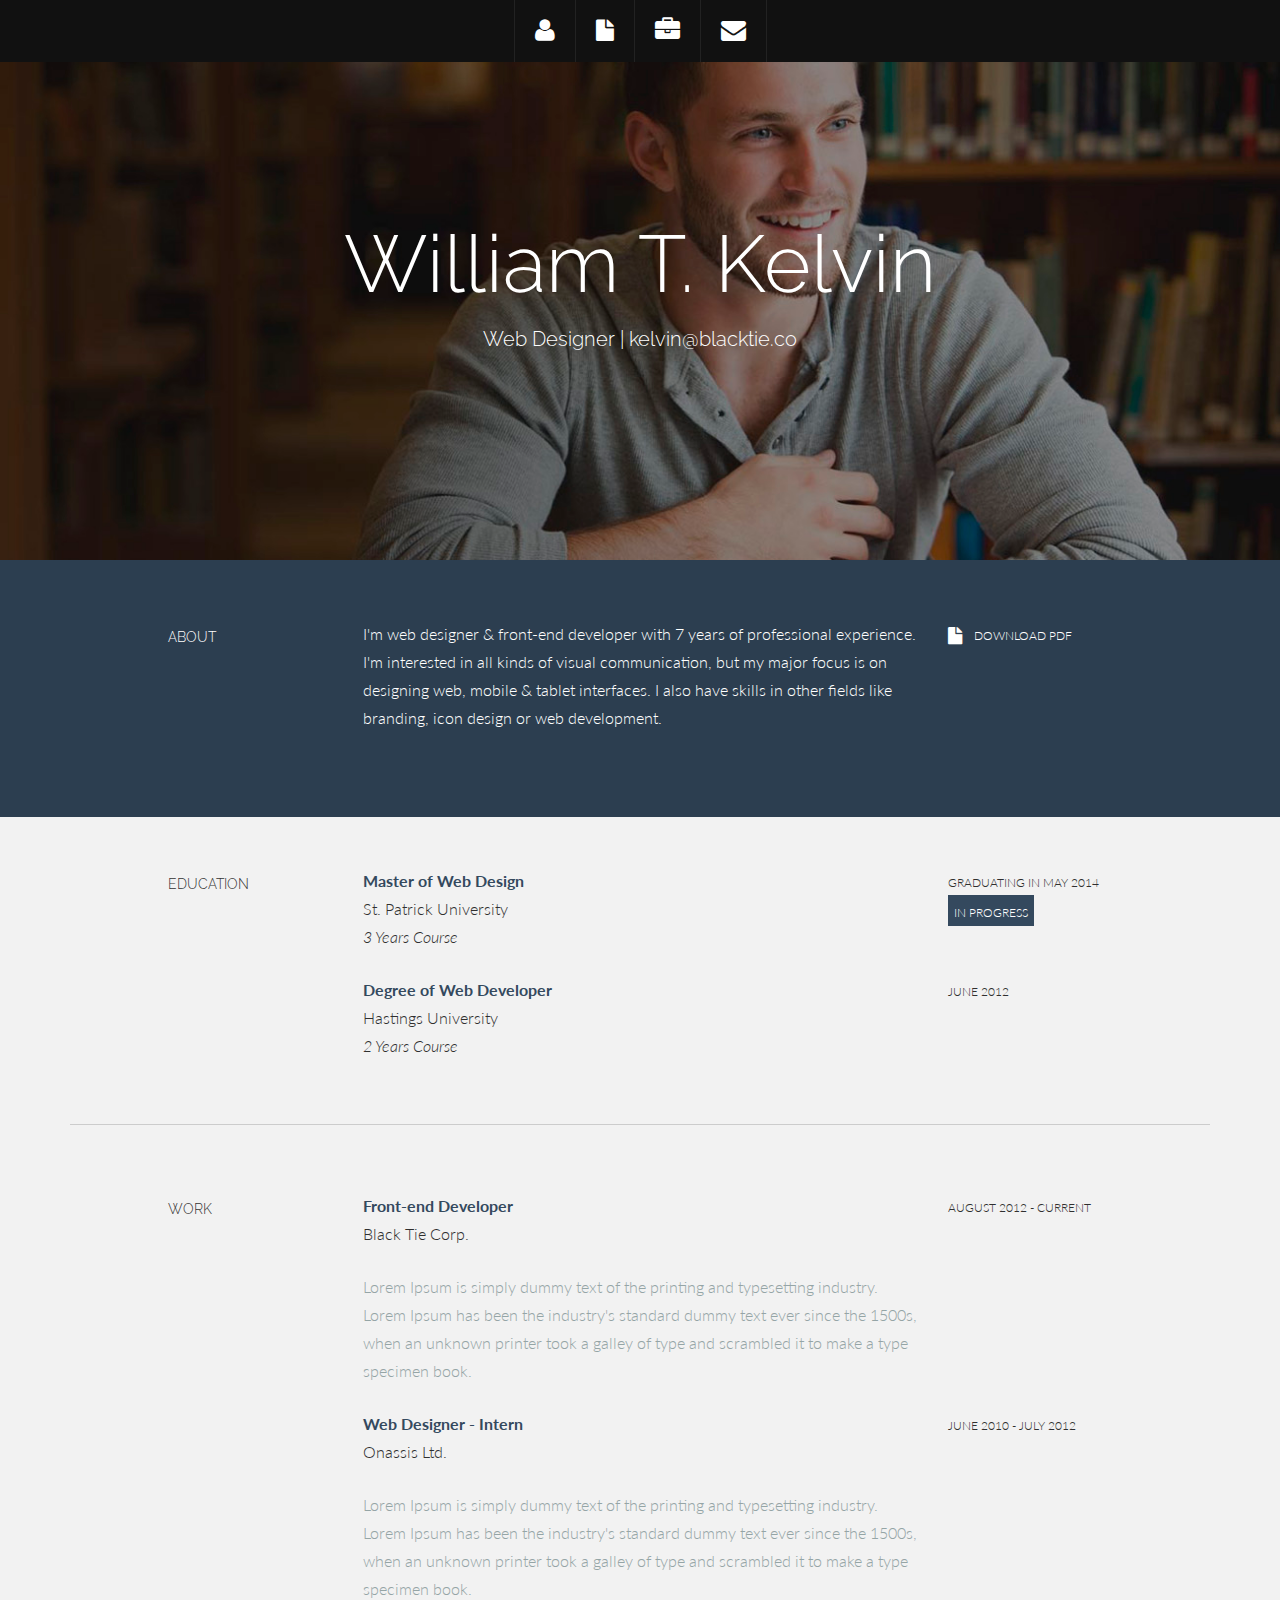
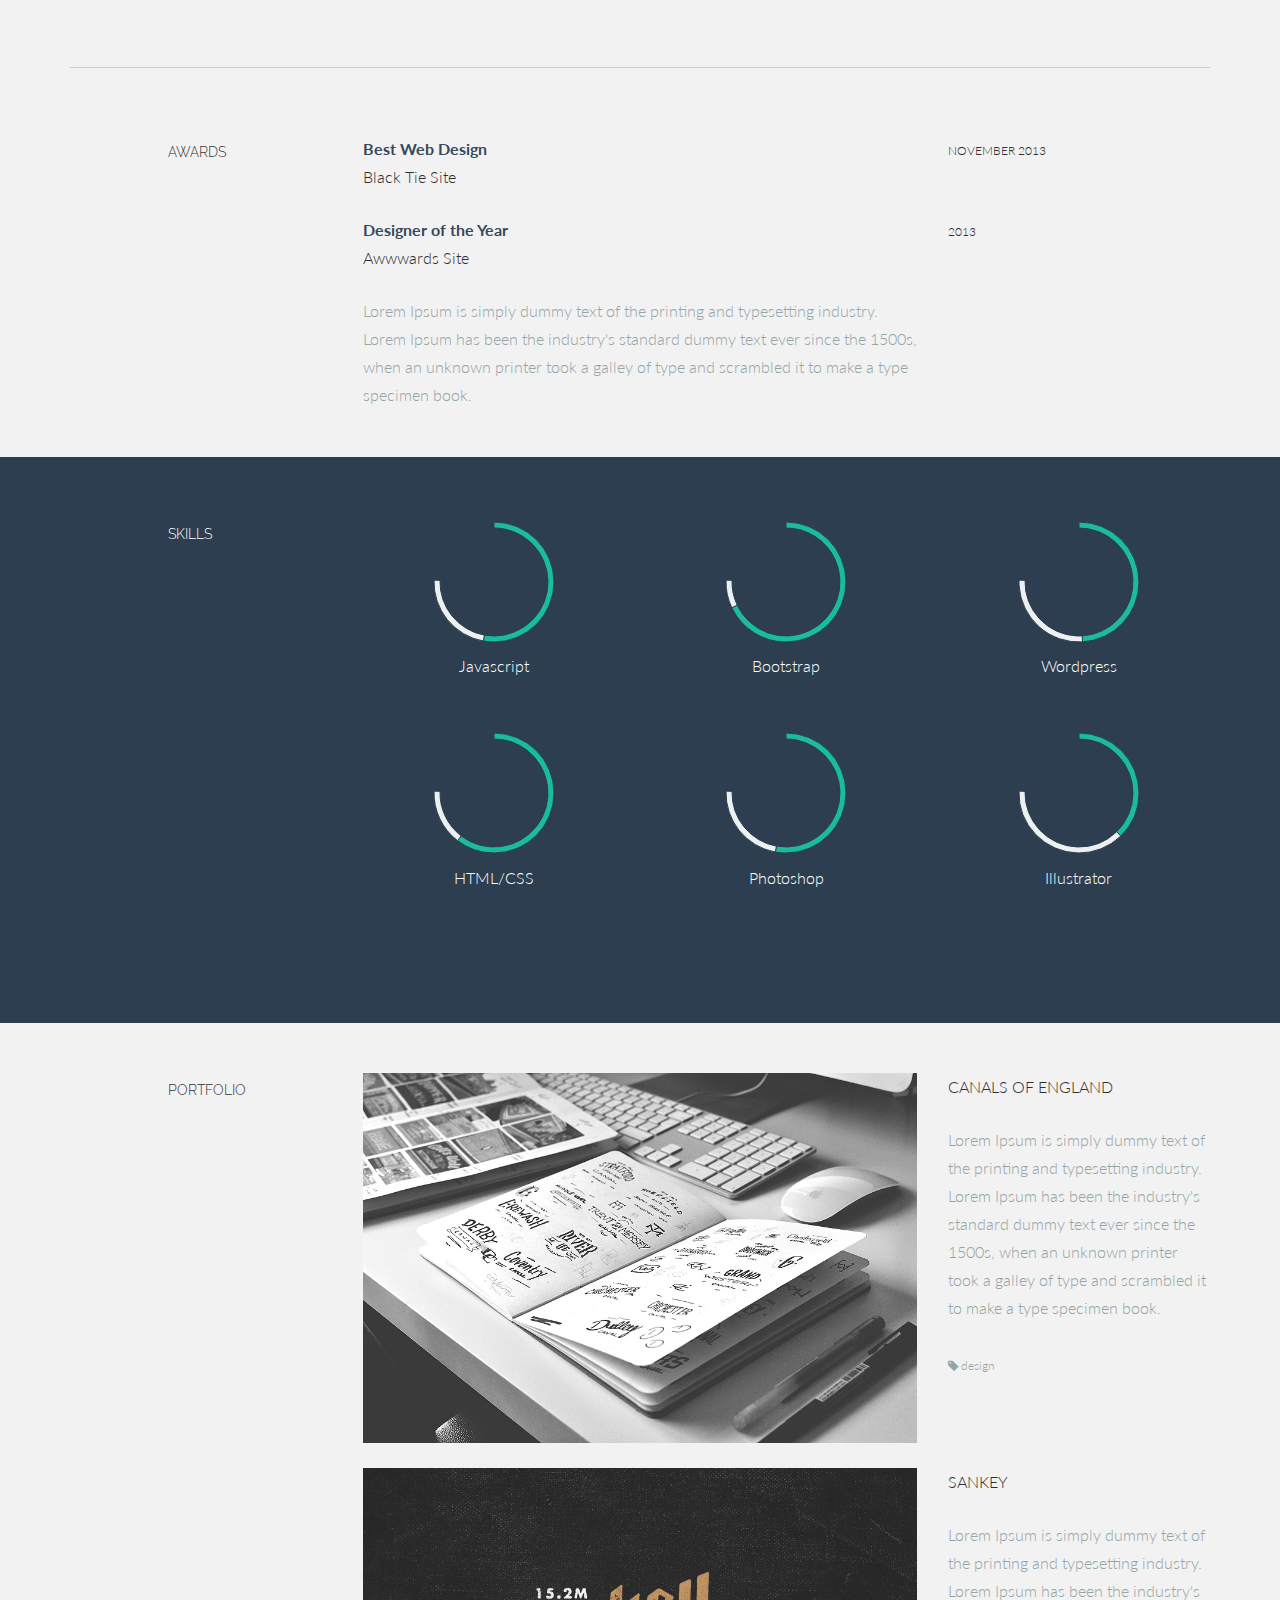
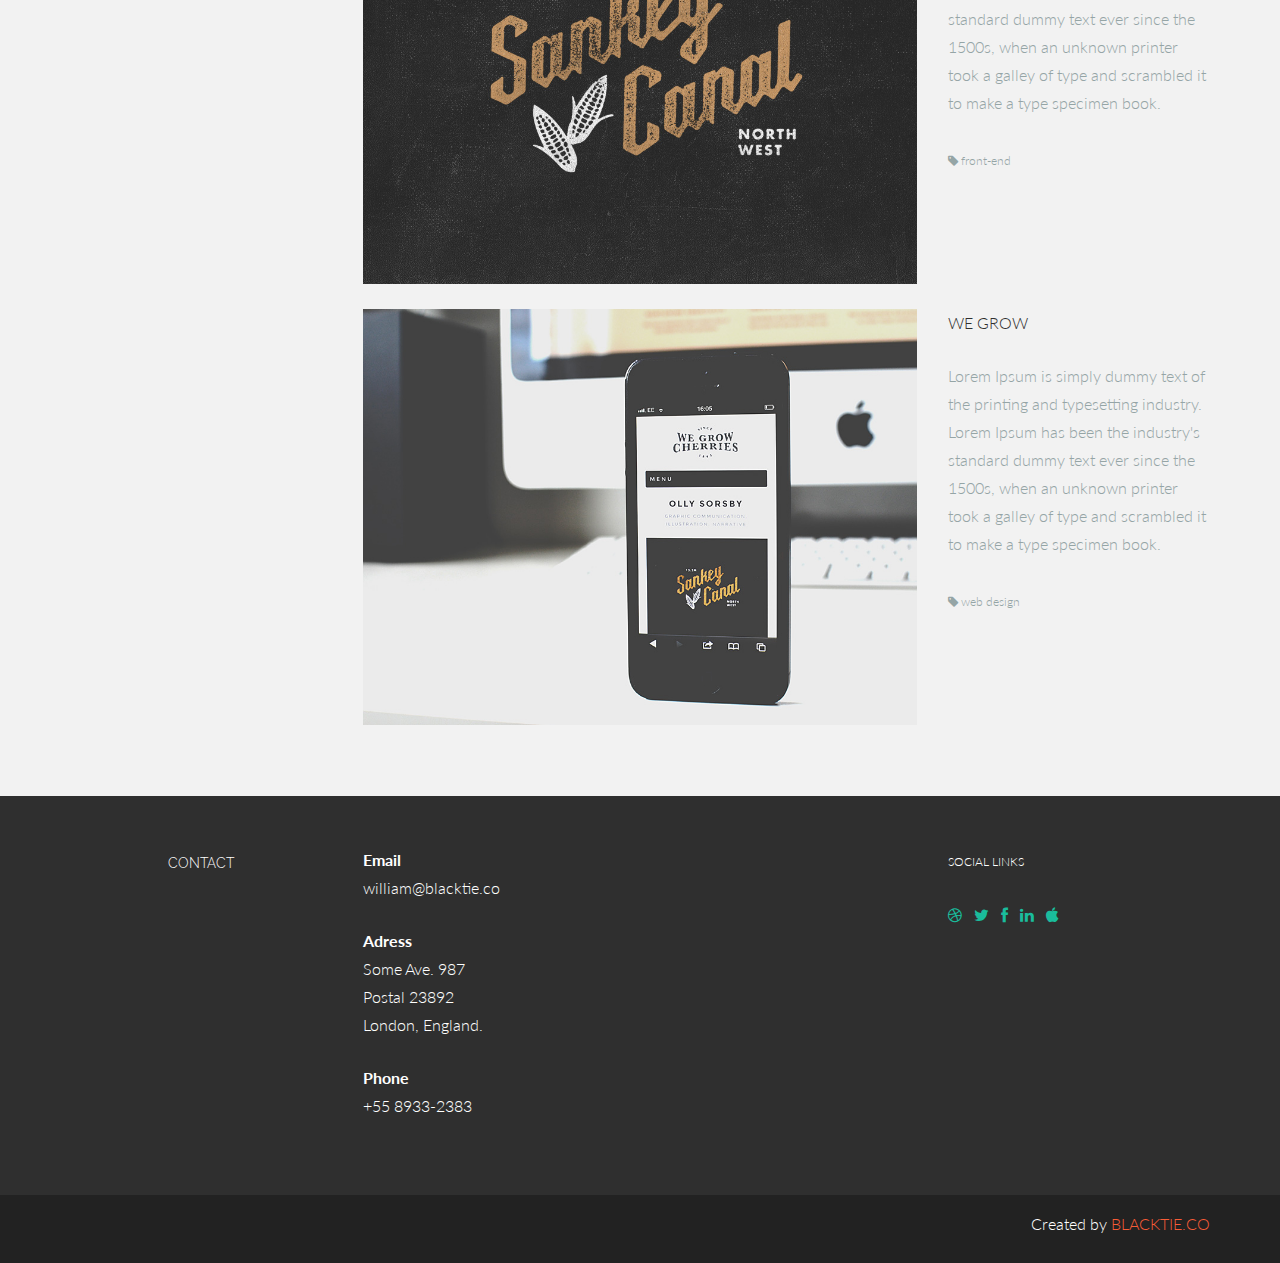
<file: smp/index.html>
<!DOCTYPE html>
<html lang="en">
  <head>
    <meta charset="utf-8">
    <meta name="viewport" content="width=device-width, initial-scale=1.0">
    <meta name="description" content="">
    <meta name="author" content="">
    <link rel="shortcut icon" href="assets/ico/favicon.png">

    <title>Kelvin - Bootstrap 3 Resume Theme</title>

    <!-- Bootstrap core CSS -->
    <link href="assets/css/bootstrap.css" rel="stylesheet">

    <!-- Custom styles for this template -->
    <link href="assets/css/main.css" rel="stylesheet">
    
	<link rel="stylesheet" href="assets/css/font-awesome.min.css">
    
    <link href='http://fonts.googleapis.com/css?family=Lato:300,400,700,300italic,400italic' rel='stylesheet' type='text/css'>
    <link href='http://fonts.googleapis.com/css?family=Raleway:400,300,700' rel='stylesheet' type='text/css'>
    
    <script src="assets/js/jquery.min.js"></script>
    <script type="text/javascript" src="assets/js/smoothscroll.js"></script> 
    <script src="assets/js/Chart.js"></script>

    <!-- HTML5 shim and Respond.js IE8 support of HTML5 elements and media queries -->
    <!--[if lt IE 9]>
      <script src="assets/js/html5shiv.js"></script>
      <script src="assets/js/respond.min.js"></script>
    <![endif]-->
  </head>

  <body data-spy="scroll" data-offset="0" data-target="#nav">

	<div id="section-topbar">
		<div id="topbar-inner">
			<div class="container">
				<div class="row">
					<div class="dropdown">
						<ul id="nav" class="nav">
							<li class="menu-item"><a class="smoothScroll" href="#about" title="About"><i class="icon-user"></i></a></li>
							<li class="menu-item"><a class="smoothScroll" href="#resume" title="Resume"><i class="icon-file"></i></a></li>
							<li class="menu-item"><a class="smoothScroll" href="#work" title="Works"><i class="icon-briefcase"></i></a></li>
							<li class="menu-item"><a class="smoothScroll" href="#contact" title="Contact"><i class="icon-envelope"></i></a></li>
						</ul><!--/ uL#nav -->
					</div><!-- /.dropdown -->

					<div class="clear"></div>
				</div><!--/.row -->
			</div><!--/.container -->

			<div class="clear"></div>
		</div><!--/ #topbar-inner -->
	</div><!--/ #section-topbar -->
	
	<div id="headerwrap">
		<div class="container">
			<div class="row centered">
				<div class="col-lg-12">
					<h1>William T. Kelvin</h1>
					<h3>Web Designer | kelvin@blacktie.co</h3>
				</div><!--/.col-lg-12 -->
			</div><!--/.row -->
		</div><!--/.container -->
	</div><!--/.#headerwrap -->
	

	<section id="about" name="about"></section>
	<div id="intro">
		<div class="container">
			<div class="row">
				
				<div class="col-lg-2 col-lg-offset-1">
					<h5>ABOUT</h5>
				</div>
				<div class="col-lg-6">
					<p>I'm web designer & front-end developer with 7 years of professional experience. I'm interested in all kinds of visual communication, but my major focus is on designing web, mobile & tablet interfaces. I also have skills in other fields like branding, icon design or web development.</p>
				</div>
				<div class="col-lg-3">
					<p><a href="#"><i class="icon-file"></i></a> <sm>DOWNLOAD PDF</sm></p>
				</div>
				
			</div><!--/.row -->
		</div><!--/.container -->
	</div><!--/ #intro -->


	<section id="resume" name="resume"></section>
	<!--EDUCATION DESCRIPTION -->
	<div class="container desc">
		<div class="row">

				<div class="col-lg-2 col-lg-offset-1">
					<h5>EDUCATION</h5>
				</div>
				<div class="col-lg-6">
					<p><t>Master of Web Design</t><br/>
						St. Patrick University <br/>
						<i>3 Years Course</i>
					</p>
				</div>
				<div class="col-lg-3">
					<p><sm>GRADUATING IN MAY 2014</sm><br/>
					<imp><sm>IN PROGRESS</sm></imp>
					</p>
				</div>
	
				<div class="col-lg-6 col-lg-offset-3">
					<p><t>Degree of Web Developer</t><br/>
						Hastings University <br/>
						<i>2 Years Course</i>
					</p>
				</div>
				<div class="col-lg-3">
					<p><sm>JUNE 2012</sm></p>
				</div>
	
		</div><!--/.row -->
		<br>
		<hr>
	</div><!--/.container -->
	
	
	<!--WORK DESCRIPTION -->
	<div class="container desc">
		<div class="row">

				<div class="col-lg-2 col-lg-offset-1">
					<h5>WORK</h5>
				</div>
				<div class="col-lg-6">
					<p><t>Front-end Developer</t><br/>
						Black Tie Corp. <br/>
					</p>
					<p><more>Lorem Ipsum is simply dummy text of the printing and typesetting industry. Lorem Ipsum has been the industry's standard dummy text ever since the 1500s, when an unknown printer took a galley of type and scrambled it to make a type specimen book.</more></p>
				</div>
				<div class="col-lg-3">
					<p><sm>AUGUST 2012 - CURRENT</sm></p>
				</div>
	
				<div class="col-lg-6 col-lg-offset-3">
					<p><t>Web Designer - Intern</t><br/>
						Onassis Ltd. <br/>
					</p>
					<p><more>Lorem Ipsum is simply dummy text of the printing and typesetting industry. Lorem Ipsum has been the industry's standard dummy text ever since the 1500s, when an unknown printer took a galley of type and scrambled it to make a type specimen book.</more></p>
				</div>
				<div class="col-lg-3">
					<p><sm>JUNE 2010 - JULY 2012</sm></p>
				</div>
		</div><!--/.row -->
		<br>
		<hr>
	</div><!--/.container -->


	<!--AWARDS DESCRIPTION -->
	<div class="container desc">
		<div class="row">
				<div class="col-lg-2 col-lg-offset-1">
					<h5>AWARDS</h5>
				</div>
				<div class="col-lg-6">
					<p><t>Best Web Design</t><br/>
						Black Tie Site <br/>
					</p>
				</div>
				<div class="col-lg-3">
					<p><sm>NOVEMBER 2013</sm></p>
				</div>
	
				<div class="col-lg-6 col-lg-offset-3">
					<p><t>Designer of the Year</t><br/>
						Awwwards Site
					</p>
					<p><more>Lorem Ipsum is simply dummy text of the printing and typesetting industry. Lorem Ipsum has been the industry's standard dummy text ever since the 1500s, when an unknown printer took a galley of type and scrambled it to make a type specimen book.</more></p>
				</div>
				<div class="col-lg-3">
					<p><sm>2013</sm></p>
				</div>
		
		</div><!--/.row -->
		<br>
	</div><!--/.container -->
	
	
	<!--SKILLS DESCRIPTION -->
	<div id="skillswrap">
		<div class="container">
			<div class="row">
					<div class="col-lg-2 col-lg-offset-1">
						<h5>SKILLS</h5>
					</div>
					<div class="col-lg-3 centered">
						<canvas id="javascript" height="130" width="130"></canvas>
						<p>Javascript</p>
						<br>
						<script>
							var doughnutData = [
									{
										value: 70,
										color:"#1abc9c"
									},
									{
										value : 30,
										color : "#ecf0f1"
									}
								];
								var myDoughnut = new Chart(document.getElementById("javascript").getContext("2d")).Doughnut(doughnutData);
						</script>
					</div>
					<div class="col-lg-3 centered">
						<canvas id="bootstrap" height="130" width="130"></canvas>
						<p>Bootstrap</p>
						<br>
						<script>
							var doughnutData = [
									{
										value: 90,
										color:"#1abc9c"
									},
									{
										value : 10,
										color : "#ecf0f1"
									}
								];
								var myDoughnut = new Chart(document.getElementById("bootstrap").getContext("2d")).Doughnut(doughnutData);
						</script>
					</div>
					<div class="col-lg-3 centered">
						<canvas id="wordpress" height="130" width="130"></canvas>
						<p>Wordpress</p>
						<br>
						<script>
							var doughnutData = [
									{
										value: 65,
										color:"#1abc9c"
									},
									{
										value : 35,
										color : "#ecf0f1"
									}
								];
								var myDoughnut = new Chart(document.getElementById("wordpress").getContext("2d")).Doughnut(doughnutData);
						</script>
					</div>
					
					<div class="col-lg-3 col-lg-offset-3 centered">
						<canvas id="html" height="130" width="130"></canvas>
						<p>HTML/CSS</p>
						<br>
						<script>
							var doughnutData = [
									{
										value: 80,
										color:"#1abc9c"
									},
									{
										value : 20,
										color : "#ecf0f1"
									}
								];
								var myDoughnut = new Chart(document.getElementById("html").getContext("2d")).Doughnut(doughnutData);
						</script>
					</div>
					<div class="col-lg-3 centered">
						<canvas id="photoshop" height="130" width="130"></canvas>
						<p>Photoshop</p>
						<br>
						<script>
							var doughnutData = [
									{
										value: 70,
										color:"#1abc9c"
									},
									{
										value : 30,
										color : "#ecf0f1"
									}
								];
								var myDoughnut = new Chart(document.getElementById("photoshop").getContext("2d")).Doughnut(doughnutData);
						</script>
					</div>
					<div class="col-lg-3 centered">
						<canvas id="illustrator" height="130" width="130"></canvas>
						<p>Illustrator</p>
						<br>
						<script>
							var doughnutData = [
									{
										value: 50,
										color:"#1abc9c"
									},
									{
										value : 50,
										color : "#ecf0f1"
									}
								];
								var myDoughnut = new Chart(document.getElementById("illustrator").getContext("2d")).Doughnut(doughnutData);
						</script>
					</div>

			</div><!--/.row -->
			<br>
		</div><!--/.container -->
	</div><!--/ #skillswrap -->



	<section id="work" name="work"></section>
	<!--PORTFOLIO DESCRIPTION -->
	<div class="container desc">
		<div class="row">
				<div class="col-lg-2 col-lg-offset-1">
					<h5>PORTFOLIO</h5>
				</div>
				<div class="col-lg-6">
					<p><img class="img-responsive" src="assets/img/port01.jpg" alt=""></p>
				</div>
				<div class="col-lg-3">
					<p>CANALS OF ENGLAND</p>
				<p><more>Lorem Ipsum is simply dummy text of the printing and typesetting industry. Lorem Ipsum has been the industry's standard dummy text ever since the 1500s, when an unknown printer took a galley of type and scrambled it to make a type specimen book.<br/><br/>
					<sm><i class="icon-tag"></i> design</sm></more> 
				</p>
				</div>
	
				<div class="col-lg-6 col-lg-offset-3">
					<p><img class="img-responsive" src="assets/img/port02.jpg" alt=""></p>
				</div>
				<div class="col-lg-3">
						<p>SANKEY</p>
					<p><more>Lorem Ipsum is simply dummy text of the printing and typesetting industry. Lorem Ipsum has been the industry's standard dummy text ever since the 1500s, when an unknown printer took a galley of type and scrambled it to make a type specimen book.<br/><br/>
						<sm><i class="icon-tag"></i> front-end</sm></more> 
					</p>
				</div>
				
				<div class="col-lg-6 col-lg-offset-3">
					<p><img class="img-responsive" src="assets/img/port03.jpg" alt=""></p>
				</div>
				<div class="col-lg-3">
						<p>WE GROW</p>
					<p><more>Lorem Ipsum is simply dummy text of the printing and typesetting industry. Lorem Ipsum has been the industry's standard dummy text ever since the 1500s, when an unknown printer took a galley of type and scrambled it to make a type specimen book.<br/><br/>
						<sm><i class="icon-tag"></i> web design</sm></more> 
					</p>
				</div>
		
		</div><!--/.row -->
		<br>
		<br>
	</div><!--/.container -->
	


	<section id="contact" name="contact"></section>
	<!--FOOTER DESCRIPTION -->
	<div id="footwrap">
		<div class="container">
			<div class="row">
			
				<div class="col-lg-2 col-lg-offset-1">
					<h5>CONTACT</h5>
				</div>
				<div class="col-lg-6">
					<p><t>Email</t><br/>
						william@blacktie.co <br/>
					</p>
					<p><t>Adress</t><br/>
						Some Ave. 987 <br/>
						Postal 23892 <br/>
						London, England. <br/>
					</p>
					<p><t>Phone</t><br/>
						+55 8933-2383 <br/>
					</p>
				</div>
				<div class="col-lg-3">
					<p><sm>SOCIAL LINKS</sm></p>
					<p>
						<a href="#"><i class="icon-dribbble"></i></a>
						<a href="#"><i class="icon-twitter"></i></a>
						<a href="#"><i class="icon-facebook"></i></a>
						<a href="#"><i class="icon-linkedin"></i></a>
						<a href="#"><i class="icon-apple"></i></a>

					</p>
				</div>
			</div><!--/.row -->
		</div><!--/.container -->
	</div><!--/ #footer -->
	
	<div id="c">
		<div class="container">
			<p>Created by <a href="http://www.blacktie.co">BLACKTIE.CO</a></p>
		
		</div>
	</div>
	

    <!-- Bootstrap core JavaScript
    ================================================== -->
    <!-- Placed at the end of the document so the pages load faster -->
    <script src="assets/js/bootstrap.js"></script>
  </body>
</html>
</file>
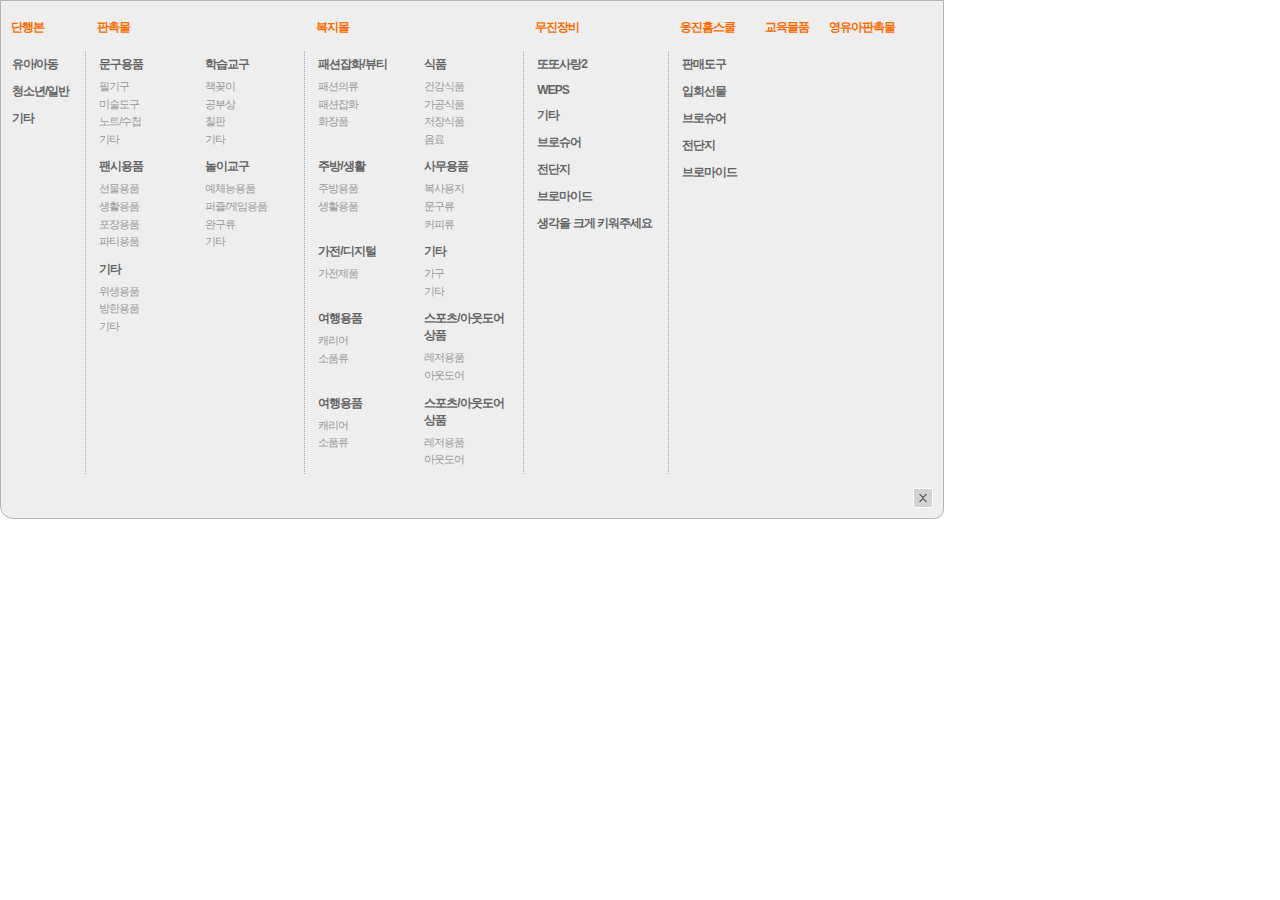
<file: smp/CategoryAll/category_all.html>
<!DOCTYPE html PUBLIC "-//W3C//DTD XHTML 1.0 Transitional//EN" "http://www.w3.org/TR/xhtml1/DTD/xhtml1-transitional.dtd">
<html xmlns="http://www.w3.org/1999/xhtml" xml:lang="ko">
<head>
	<meta http-equiv="Content-Type" content="text/html;charset=UTF-8" />
	<title>Document</title>
	<link href="css/category_all.css" type="text/css" rel="stylesheet" />
	<script src="js/jquery-1.10.1.min.js" type="text/javascript"></script>
	<script type="text/javascript">
		$(document).ready(function(){
			$.ajax({
				url      : 'category.txt',
				data     : '',
				dataType : 'json',
				success  : function (data, s, r){
					if(data != null){
						$('#cate_wrap').append('<ul/>');
						var $ul = $('#cate_wrap > ul'); 
						for(idx in data){
							var depth1 = data[idx].dp1;
							var url = data[idx].url;
							var depth2 = undefined;
							$ul.append('<li><a href="' + url + '">' + depth1 + '</a></li>');
							try {
								depth2 = data[idx].dp2;
								if (depth2 != undefined){
									var $ul2 = $ul.find('li:last').append('<ul class="dp2"/>');
									for(idx2 in depth2){
										$ul2.find('ul.dp2').append('<li><a href="' + depth2[idx2].url + '">' + depth2[idx2].nm + '</a></li>');
										var depth3 = undefined;
										try{
											depth3 = depth2[idx2].dp3;
											if (depth3 != undefined){
												var $ul3 = $ul2.find('li:last').append('<ul class="dp3"/>');
												for(idx3 in depth3){
													$ul3.find('ul.dp3').append('<li><a href="' + depth3[idx3].url + '">' + depth3[idx3].nm + '</a></li>');
												}
											}
										}
										catch(e){ }
									}
								}
							}
							catch(e){ }
						}
					}
				}
			})
		})
		$(document).ajaxComplete(function(){
			//alert($('ul.dp3').parent('li').html());
			$('ul.dp3').parent('li').addClass('sub');
			$('li.sub').parent('ul').addClass('mwidth');
			var $height = $('#cate_wrap > ul').height();
			//alert($height);
			$('#cate_wrap > ul > li').css('height', $height);
			var $height2 = Math.max.apply(null, $("ul.dp2").map(function (){
				return $(this).height();
			}).get());
			//alert($height2);
			$('ul.dp2').css('height', $height2);
			$('ul.dp2').parent('li').css('padding-right', '0');
		});
		
		function cate_colse() {
			$('#cate_wrap').hide();
		}
	</script>
</head>
<body>
	<div id="cate_wrap">
		<div class="btn_close"><a href="javascript:cate_colse();"><img src="images/btn_close.gif" alt="닫기" /></a></div>
	</div>
</body>
</html>
</file>
<file: smp/CategoryAll/css/category_all.css>
html, body, ul, ol{margin: 0; padding: 0; font-family: "돋움", sans-serif; font-size: 12px;}
ul, ol, li{list-style: none;}
img{border: none;}
a{color:inherit; text-decoration: none;}

#cate_wrap{position: relative; width: 942px; background: #eee; border: 1px solid #b4b4b4; border-radius: 0 0 10px 13px;}
	#cate_wrap > ul{*zoom:1;}
	#cate_wrap > ul:after{content: ""; clear: both; display: block;}
	#cate_wrap > ul > li{float: left; font-weight: bold; color:#ff6c00; padding: 18px 10px 13px; letter-spacing: -1px;}
	#cate_wrap > ul > li:hover{background:#f9f9f9;}
	#cate_wrap > ul > li:first-child ul.dp2{border-left: none;}
	#cate_wrap > ul > li a{color:#ff6c00;}
		#cate_wrap > ul > li ul.dp2{border-left: 1px dotted #a8a8a8; margin: 15px 0 0 -12px; *zoom:1;}
		#cate_wrap > ul > li ul.dp2:after{content: ""; clear: both; display: block;}
		#cate_wrap > ul > li ul.dp2 li{color: #666; padding: 5px 18px 5px 13px;}
		#cate_wrap > ul > li ul.dp2 li a{color: #666;}
		#cate_wrap > ul > li ul.dp2 li a:hover{color:#ff6c00;}
		#cate_wrap > ul > li ul.dp2 li.sub{float: left; width: 90px; *width: 95px; padding: 5px 3px 5px 13px; letter-spacing: -1px;}
		#cate_wrap > ul > li ul.mwidth{width: 220px; *width:230px;}
		#cate_wrap > ul > li ul.dp3{margin-top:5px; *zoom: 1; max-width: 200px;}
		#cate_wrap > ul > li ul.dp3 li{font-size: 11px; font-weight: normal; color: #999; padding: 0; line-height: 160%;}
		#cate_wrap > ul > li ul.dp3 li a{color: #999;}
		#cate_wrap > ul > li ul.dp3 li a:hover{color:#ff6c00;}
	#cate_wrap .btn_close{position: absolute; bottom: 10px; right: 10px;}
</file>
<file: smp/assets/css/main.css>
/* Author: Carlos Alvarez
 * URL: http://alvarez.is
 *
 * Project Name: Kelvin - Free Bootstrap 3 Resume Theme
 * Version: 1.0
 * URL: http://blacktie.co
 */

body {
  background-color: #f2f2f2;
    font-family: "Lato";
    font-weight: 300;
    font-size: 16px;
    color: #555;

    -webkit-font-smoothing: antialiased;
    -webkit-overflow-scrolling: touch;
}

/* Titles */
h1, h2, h3, h4, h5, h6 {
    font-family: "Raleway";
    font-weight: 300;
    color: #333;
}


/* Paragraph & Typographic */
p {
    line-height: 28px;
    margin-bottom: 25px;
}

.centered {
    text-align: center;
}

/* Links */
a {
    color: #f85c37;
    word-wrap: break-word;

    -webkit-transition: color 0.1s ease-in, background 0.1s ease-in;
    -moz-transition: color 0.1s ease-in, background 0.1s ease-in;
    -ms-transition: color 0.1s ease-in, background 0.1s ease-in;
    -o-transition: color 0.1s ease-in, background 0.1s ease-in;
    transition: color 0.1s ease-in, background 0.1s ease-in;
}

a:hover,
a:focus {
    color: #7b7b7b;
    text-decoration: none;
    outline: 0;
}

a:before,
a:after {
    -webkit-transition: color 0.1s ease-in, background 0.1s ease-in;
    -moz-transition: color 0.1s ease-in, background 0.1s ease-in;
    -ms-transition: color 0.1s ease-in, background 0.1s ease-in;
    -o-transition: color 0.1s ease-in, background 0.1s ease-in;
    transition: color 0.1s ease-in, background 0.1s ease-in;
}

 hr {
    display: block;
    height: 1px;
    border: 0;
    border-top: 1px solid #ccc;
    margin: 1em 0;
    padding: 0;
}


/*---------------------------------------------------
	3.1 Topbar
---------------------------------------------------*/

#section-topbar {
	position: fixed;
	top: 0;
	left: 0;
	right: 0;
	z-index: 10000;
	overflow: visible;
	font: normal 16px/24px  'Open Sans', "Helvetica Neue", Helvetica, Arial, sans-serif;
}

#section-topbar a {
  color: #fff;
}

#topbar-inner {
	background: #111;
	line-height: 0;
	text-align: center;
}

/*
	Top Bar

	By default, top navigation bar uses "fixed" position
*/
#section-topbar ul#nav {
	display: inline-block;
	position: relative;
	margin: 0;
	padding: 0;

	border-right: 1px solid #222;

	/* For IE, the outcast */
	zoom:1;
	*display: inline;
}

#section-topbar ul#nav > li {
	display: block;
    float: left;
    padding: 0;
}


#section-topbar ul#nav a {
  display: block;
  font: normal 11px/18px "Helvetica Neue", Helvetica, Arial, sans-serif;
  text-decoration: none;
  padding: 18px 20px 18px 20px;
  border-left: 1px solid #222;
}

	#section-topbar ul#nav a:hover {
	  background: #222;
	  text-decoration: none;
	  border-left: 1px solid #111;
	}

	#section-topbar ul#nav .active a {
		background: #44bbaa;
		border-left: 1px solid #111;
	}

		#section-topbar ul#nav .active a:hover {
			background: #44bbaa;
		}
#section-topbar i {
	font-size: 25px;
}
/*---------------------------------------------------
	SECTION WRAPS
---------------------------------------------------*/

/* Header Wrap */
#headerwrap {
	background: url(../img/header-bg.jpg) no-repeat center top;
	margin-top: 60px;
	padding-top:140px;
	text-align:center;
	background-attachment: relative;
	background-position: center center;
	min-height: 500px;
	width: 100%;
	
    -webkit-background-size: 100%;
    -moz-background-size: 100%;
    -o-background-size: 100%;
    background-size: 100%;

    -webkit-background-size: cover;
    -moz-background-size: cover;
    -o-background-size: cover;
    background-size: cover;
}

#headerwrap h1 {
	font-size: 80px;
	color: white;
}

#headerwrap h3 {
	font-size: 20px;
	color: white;
}

/* Intnro Wrap */

#intro {
	background: #2c3e50;
	padding-top: 60px;
	padding-bottom: 60px;
	color: white;
} 

#intro h5, p {
	color: white;
}

#intro i {
	color: white;
	font-size: 20px;
	padding-right: 8px;
	vertical-align: middle;
}


#skillswrap {
	background: #2c3e50;
	padding-top: 60px;
	padding-bottom: 60px;
	color: white;
}

#skillswrap h5, p {
	color: white;
}

#footwrap {
	background: #2f2f2f;
	padding-top: 50px;
	padding-bottom: 50px;
}

#footwrap p {
	color: white;
}

#footwrap h5 {
	color: white;
}


#footwrap t {
	font-weight: 700;
}

#footwrap i {
	padding-right: 8px;
	color: #1abc9c;
}

/* Copyright Wrap */

#c {
	background: #222222;
	padding-top: 15px;
	text-align: right;
}

#c p {
	color: white
}



/* Global Values */

.desc {
	padding-top: 50px;
}

.desc p {
	color: #2f2f2f;
}

.desc t {
	color: #34495e;
	font-weight: 700;
}

.desc imp {
	padding: 6px;
	color: white;
	background: #34495e;
}

.desc more {
	color: #95a5a6;
}


sm {
	font-size: 12px;
}
</file>
